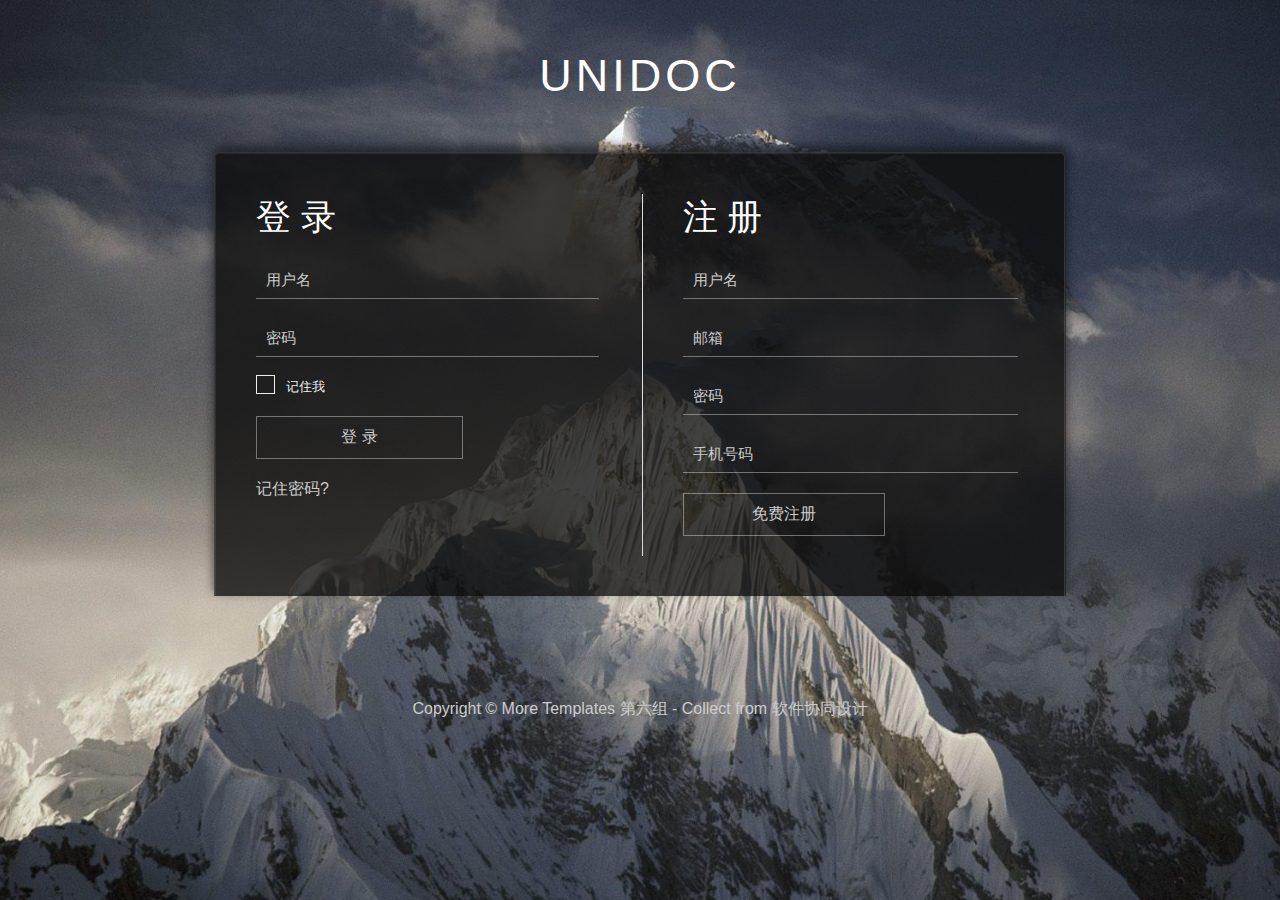
<file: web/index.html>
<!DOCTYPE html>
<html>

<!-- Head -->
<head>

    <title>登录表单</title>

    <!-- Meta-Tags -->
    <meta name="viewport" content="width=device-width, initial-scale=1">
    <meta http-equiv="Content-Type" content="text/html; charset=utf-8">

    <script type="application/x-javascript"> addEventListener("load", function () {
        setTimeout(hideURLbar, 0);
    }, false);

    function hideURLbar() {
        window.scrollTo(0, 1);
    } </script>
    <!-- //Meta-Tags -->

    <!-- Style -->
    <link rel="stylesheet" href="css/style-login.css" type="text/css" media="all">


</head>
<!-- //Head -->

<!-- Body -->
<body>

<h1>UNIDOC</h1>

<div class="container w3layouts agileits">

    <div class="login w3layouts agileits">
        <h2>登 录</h2>
        <form action="#" method="post">
            <input type="text" Name="Userame" placeholder="用户名" required="">
            <input type="password" Name="Password" placeholder="密码" required="">
        </form>
        <ul class="tick w3layouts agileits">
            <li>
                <input type="checkbox" id="brand1" value="">
                <label for="brand1"><span></span>记住我</label>
            </li>
        </ul>
        <div class="send-button w3layouts agileits">
            <form action="editor.html" method="post">
                <input type="submit" value="登 录">
            </form>
        </div>
        <a href="#">记住密码?</a>
        <div class="social-icons w3layouts agileits">

        </div>
        <div class="clear"></div>
    </div>
    <div class="copyrights">Collect from <a href="http://www.cssmoban.com/">企业网站模板</a></div>
    <div class="register w3layouts agileits">
        <h2>注 册</h2>
        <form action="#" method="post">
            <input type="text" Name="Name" placeholder="用户名" required="">
            <input type="text" Name="Email" placeholder="邮箱" required="">
            <input type="password" Name="Password" placeholder="密码" required="">
            <input type="text" Name="Phone Number" placeholder="手机号码" required="">
        </form>
        <div class="send-button w3layouts agileits">
            <form>
                <input type="submit" value="免费注册">
            </form>
        </div>
        <div class="clear"></div>
    </div>

    <div class="clear"></div>

</div>

<div class="footer w3layouts agileits">
    <p>Copyright &copy; More Templates <a href="administrators.html" target="_blank" title="模板之家">第六组</a> - Collect from
        <a href="http://www.cssmoban.com/" title="网页模板" target="_blank">软件协同设计</a></p>
</div>

</body>
<!-- //Body -->

</html>
</file>
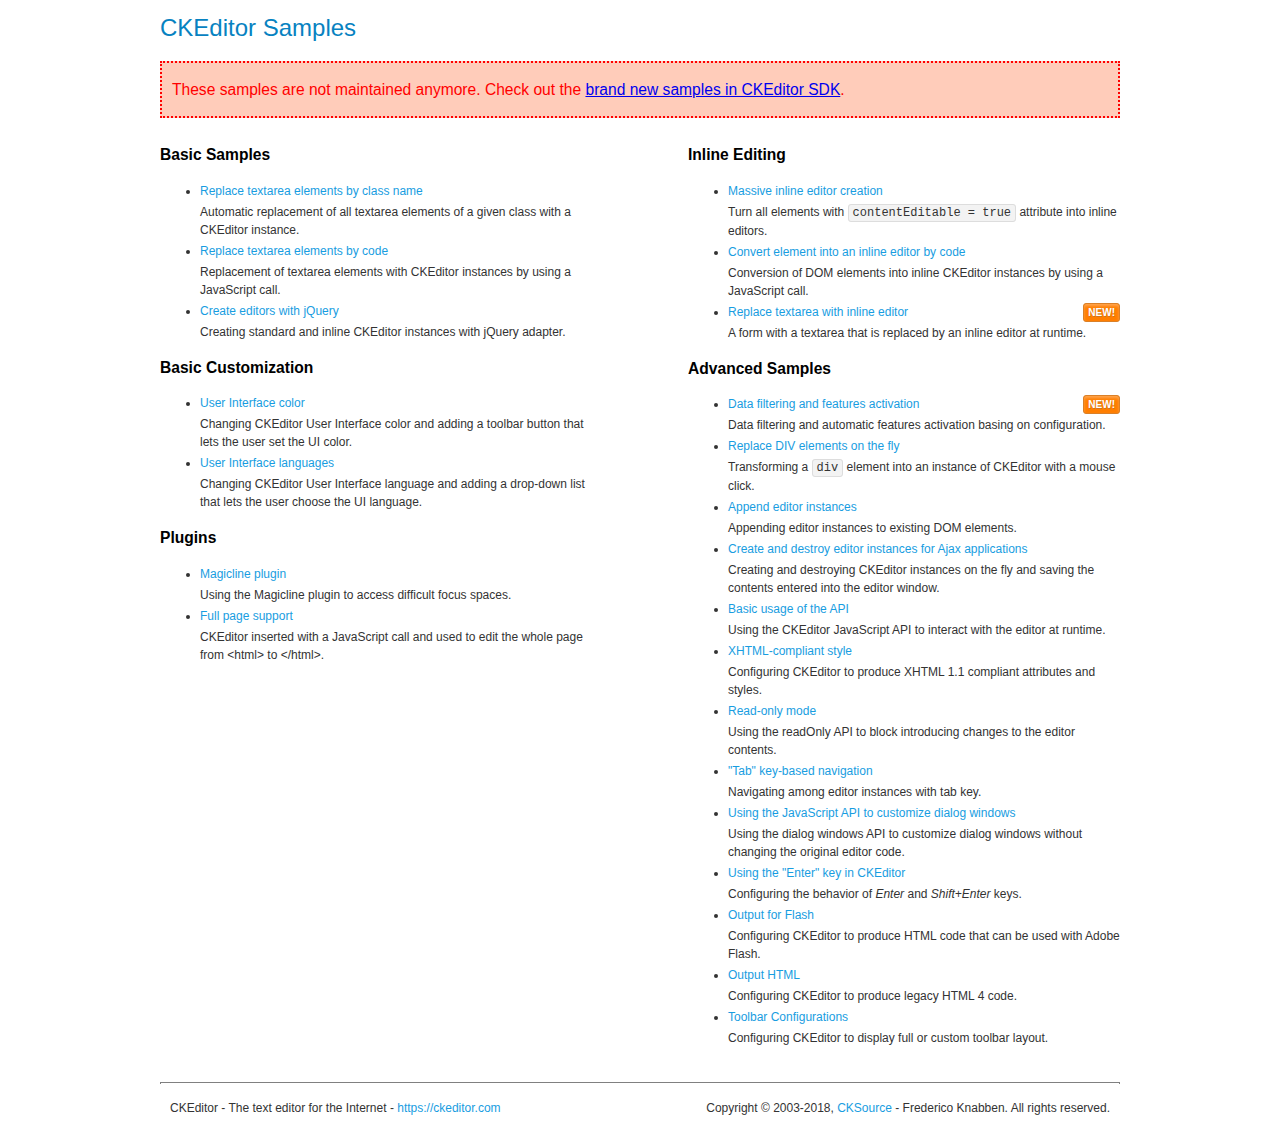
<file: web/ckeditor/samples/old/index.html>
<!DOCTYPE html>
<!--
Copyright (c) 2003-2018, CKSource - Frederico Knabben. All rights reserved.
For licensing, see LICENSE.md or https://ckeditor.com/legal/ckeditor-oss-license
-->
<html>
<head>
    <meta charset="utf-8">
    <title>CKEditor Samples</title>
    <link rel="stylesheet" href="sample.css">
</head>
<body>
<h1 class="samples">
    CKEditor Samples
</h1>
<div class="warning deprecated">
    These samples are not maintained anymore. Check out the <a href="https://sdk.ckeditor.com/">brand new samples in
    CKEditor SDK</a>.
</div>
<div class="twoColumns">
    <div class="twoColumnsLeft">
        <h2 class="samples">
            Basic Samples
        </h2>
        <dl class="samples">
            <dt><a class="samples" href="replacebyclass.html">Replace textarea elements by class name</a></dt>
            <dd>Automatic replacement of all textarea elements of a given class with a CKEditor instance.</dd>

            <dt><a class="samples" href="replacebycode.html">Replace textarea elements by code</a></dt>
            <dd>Replacement of textarea elements with CKEditor instances by using a JavaScript call.</dd>

            <dt><a class="samples" href="jquery.html">Create editors with jQuery</a></dt>
            <dd>Creating standard and inline CKEditor instances with jQuery adapter.</dd>
        </dl>

        <h2 class="samples">
            Basic Customization
        </h2>
        <dl class="samples">
            <dt><a class="samples" href="uicolor.html">User Interface color</a></dt>
            <dd>Changing CKEditor User Interface color and adding a toolbar button that lets the user set the UI
                color.
            </dd>

            <dt><a class="samples" href="uilanguages.html">User Interface languages</a></dt>
            <dd>Changing CKEditor User Interface language and adding a drop-down list that lets the user choose the UI
                language.
            </dd>
        </dl>


        <h2 class="samples">Plugins</h2>
        <dl class="samples">
            <dt><a class="samples" href="magicline/magicline.html">Magicline plugin</a></dt>
            <dd>Using the Magicline plugin to access difficult focus spaces.</dd>

            <dt><a class="samples" href="wysiwygarea/fullpage.html">Full page support</a></dt>
            <dd>CKEditor inserted with a JavaScript call and used to edit the whole page from &lt;html&gt; to &lt;/html&gt;.</dd>
        </dl>
    </div>
    <div class="twoColumnsRight">
        <h2 class="samples">
            Inline Editing
        </h2>
        <dl class="samples">
            <dt><a class="samples" href="inlineall.html">Massive inline editor creation</a></dt>
            <dd>Turn all elements with <code>contentEditable = true</code> attribute into inline editors.</dd>

            <dt><a class="samples" href="inlinebycode.html">Convert element into an inline editor by code</a></dt>
            <dd>Conversion of DOM elements into inline CKEditor instances by using a JavaScript call.</dd>

            <dt><a class="samples" href="inlinetextarea.html">Replace textarea with inline editor</a> <span class="new">New!</span>
            </dt>
            <dd>A form with a textarea that is replaced by an inline editor at runtime.</dd>


        </dl>

        <h2 class="samples">
            Advanced Samples
        </h2>
        <dl class="samples">
            <dt><a class="samples" href="datafiltering.html">Data filtering and features activation</a> <span
                    class="new">New!</span></dt>
            <dd>Data filtering and automatic features activation basing on configuration.</dd>

            <dt><a class="samples" href="divreplace.html">Replace DIV elements on the fly</a></dt>
            <dd>Transforming a <code>div</code> element into an instance of CKEditor with a mouse click.</dd>

            <dt><a class="samples" href="appendto.html">Append editor instances</a></dt>
            <dd>Appending editor instances to existing DOM elements.</dd>

            <dt><a class="samples" href="ajax.html">Create and destroy editor instances for Ajax applications</a></dt>
            <dd>Creating and destroying CKEditor instances on the fly and saving the contents entered into the editor
                window.
            </dd>

            <dt><a class="samples" href="api.html">Basic usage of the API</a></dt>
            <dd>Using the CKEditor JavaScript API to interact with the editor at runtime.</dd>

            <dt><a class="samples" href="xhtmlstyle.html">XHTML-compliant style</a></dt>
            <dd>Configuring CKEditor to produce XHTML 1.1 compliant attributes and styles.</dd>

            <dt><a class="samples" href="readonly.html">Read-only mode</a></dt>
            <dd>Using the readOnly API to block introducing changes to the editor contents.</dd>

            <dt><a class="samples" href="tabindex.html">"Tab" key-based navigation</a></dt>
            <dd>Navigating among editor instances with tab key.</dd>


            <dt><a class="samples" href="dialog/dialog.html">Using the JavaScript API to customize dialog windows</a>
            </dt>
            <dd>Using the dialog windows API to customize dialog windows without changing the original editor code.</dd>

            <dt><a class="samples" href="enterkey/enterkey.html">Using the &quot;Enter&quot; key in CKEditor</a></dt>
            <dd>Configuring the behavior of <em>Enter</em> and <em>Shift+Enter</em> keys.</dd>

            <dt><a class="samples" href="htmlwriter/outputforflash.html">Output for Flash</a></dt>
            <dd>Configuring CKEditor to produce HTML code that can be used with Adobe Flash.</dd>

            <dt><a class="samples" href="htmlwriter/outputhtml.html">Output HTML</a></dt>
            <dd>Configuring CKEditor to produce legacy HTML 4 code.</dd>

            <dt><a class="samples" href="toolbar/toolbar.html">Toolbar Configurations</a></dt>
            <dd>Configuring CKEditor to display full or custom toolbar layout.</dd>

        </dl>
    </div>
</div>
<div id="footer">
    <hr>
    <p>
        CKEditor - The text editor for the Internet - <a class="samples" href="https://ckeditor.com/">https://ckeditor.com</a>
    </p>
    <p id="copy">
        Copyright &copy; 2003-2018, <a class="samples" href="https://cksource.com/">CKSource</a> - Frederico Knabben.
        All rights reserved.
    </p>
</div>
</body>
</html>
</file>
<file: web/ckeditor/samples/old/sample.css>
/*
Copyright (c) 2003-2018, CKSource - Frederico Knabben. All rights reserved.
For licensing, see LICENSE.md or https://ckeditor.com/legal/ckeditor-oss-license
*/

html, body, h1, h2, h3, h4, h5, h6, div, span, blockquote, p, address, form, fieldset, img, ul, ol, dl, dt, dd, li, hr, table, td, th, strong, em, sup, sub, dfn, ins, del, q, cite, var, samp, code, kbd, tt, pre {
    line-height: 1.5;
}

body {
    padding: 10px 30px;
}

input, textarea, select, option, optgroup, button, td, th {
    font-size: 100%;
}

pre {
    -moz-tab-size: 4;
    tab-size: 4;
}

pre, code, kbd, samp, tt {
    font-family: monospace, monospace;
    font-size: 1em;
}

body {
    width: 960px;
    margin: 0 auto;
}

code {
    background: #f3f3f3;
    border: 1px solid #ddd;
    padding: 1px 4px;
    border-radius: 3px;
}

abbr {
    border-bottom: 1px dotted #555;
    cursor: pointer;
}

.new, .beta {
    text-transform: uppercase;
    font-size: 10px;
    font-weight: bold;
    padding: 1px 4px;
    margin: 0 0 0 5px;
    color: #fff;
    float: right;
    border-radius: 3px;
}

.new {
    background: #FF7E00;
    border: 1px solid #DA8028;
    text-shadow: 0 1px 0 #C97626;

    box-shadow: 0 2px 3px 0 #FFA54E inset;
}

.beta {
    background: #18C0DF;
    border: 1px solid #19AAD8;
    text-shadow: 0 1px 0 #048CAD;
    font-style: italic;

    box-shadow: 0 2px 3px 0 #50D4FD inset;
}

h1.samples {
    color: #0782C1;
    font-size: 200%;
    font-weight: normal;
    margin: 0;
    padding: 0;
}

h1.samples a {
    color: #0782C1;
    text-decoration: none;
    border-bottom: 1px dotted #0782C1;
}

.samples a:hover {
    border-bottom: 1px dotted #0782C1;
}

h2.samples {
    color: #000000;
    font-size: 130%;
    margin: 15px 0 0 0;
    padding: 0;
}

p, blockquote, address, form, pre, dl, h1.samples, h2.samples {
    margin-bottom: 15px;
}

ul.samples {
    margin-bottom: 15px;
}

.clear {
    clear: both;
}

fieldset {
    margin: 0;
    padding: 10px;
}

body, input, textarea {
    color: #333333;
    font-family: Arial, Helvetica, sans-serif;
}

body {
    font-size: 75%;
}

a.samples {
    color: #189DE1;
    text-decoration: none;
}

form {
    margin: 0;
    padding: 0;
}

pre.samples {
    background-color: #F7F7F7;
    border: 1px solid #D7D7D7;
    overflow: auto;
    padding: 0.25em;
    white-space: pre-wrap; /* CSS 2.1 */
    word-wrap: break-word; /* IE7 */
}

#footer {
    clear: both;
    padding-top: 10px;
}

#footer hr {
    margin: 10px 0 15px 0;
    height: 1px;
    border: solid 1px gray;
    border-bottom: none;
}

#footer p {
    margin: 0 10px 10px 10px;
    float: left;
}

#footer #copy {
    float: right;
}

#outputSample {
    width: 100%;
    table-layout: fixed;
}

#outputSample thead th {
    color: #dddddd;
    background-color: #999999;
    padding: 4px;
    white-space: nowrap;
}

#outputSample tbody th {
    vertical-align: top;
    text-align: left;
}

#outputSample pre {
    margin: 0;
    padding: 0;
}

.description {
    border: 1px dotted #B7B7B7;
    margin-bottom: 10px;
    padding: 10px 10px 0;
    overflow: hidden;
}

label {
    display: block;
    margin-bottom: 6px;
}

/**
 *	CKEditor editables are automatically set with the "cke_editable" class
 *	plus cke_editable_(inline|themed) depending on the editor type.
 */

/* Style a bit the inline editables. */
.cke_editable.cke_editable_inline {
    cursor: pointer;
}

/* Once an editable element gets focused, the "cke_focus" class is
   added to it, so we can style it differently. */
.cke_editable.cke_editable_inline.cke_focus {
    box-shadow: inset 0px 0px 20px 3px #ddd, inset 0 0 1px #000;
    outline: none;
    background: #eee;
    cursor: text;
}

/* Avoid pre-formatted overflows inline editable. */
.cke_editable_inline pre {
    white-space: pre-wrap;
    word-wrap: break-word;
}

/**
 *	Samples index styles.
 */

.twoColumns,
.twoColumnsLeft,
.twoColumnsRight {
    overflow: hidden;
}

.twoColumnsLeft,
.twoColumnsRight {
    width: 45%;
}

.twoColumnsLeft {
    float: left;
}

.twoColumnsRight {
    float: right;
}

dl.samples {
    padding: 0 0 0 40px;
}

dl.samples > dt {
    display: list-item;
    list-style-type: disc;
    list-style-position: outside;
    margin: 0 0 3px;
}

dl.samples > dd {
    margin: 0 0 3px;
}

.warning {
    color: #ff0000;
    background-color: #FFCCBA;
    border: 2px dotted #ff0000;
    padding: 15px 10px;
    margin: 10px 0;
}

.warning.deprecated {
    font-size: 1.3em;
}

/* Used on inline samples */

blockquote {
    font-style: italic;
    font-family: Georgia, Times, "Times New Roman", serif;
    padding: 2px 0;
    border-style: solid;
    border-color: #ccc;
    border-width: 0;
}

.cke_contents_ltr blockquote {
    padding-left: 20px;
    padding-right: 8px;
    border-left-width: 5px;
}

.cke_contents_rtl blockquote {
    padding-left: 8px;
    padding-right: 20px;
    border-right-width: 5px;
}

img.right {
    border: 1px solid #ccc;
    float: right;
    margin-left: 15px;
    padding: 5px;
}

img.left {
    border: 1px solid #ccc;
    float: left;
    margin-right: 15px;
    padding: 5px;
}

.marker {
    background-color: Yellow;
}
</file>
<file: web/css/style-login.css>
/*-- Reset Code --*/

html, body, div, span, applet, object, iframe, h1, h2, h3, h4, h5, h6, p, blockquote, pre, a, abbr, acronym, address, big, cite, code, del, dfn, em, img, ins, kbd, q, s, samp, small, strike, strong, sub, sup, tt, var, b, u, i, dl, dt, dd, ol, nav ul, nav li, fieldset, form, label, legend, table, caption, tbody, tfoot, thead, tr, th, td, article, aside, canvas, details, embed, figure, figcaption, footer, header, hgroup, menu, nav, output, ruby, section, summary, time, mark, audio, video {
    margin: 0;
    padding: 0;
    border: 0;
    font-size: 100%;
    font: inherit;
    vertical-align: baseline;
}

article, aside, details, figcaption, figure, footer, header, hgroup, menu, nav, section {
    display: block;
}

ol, ul {
    list-style: none;
    padding: 0;
    margin: 0;
}

blockquote, q {
    quotes: none;
}

blockquote:before, blockquote:after, q:before, q:after {
    content: '';
    content: none;
}

table {
    border-collapse: collapse;
    border-spacing: 0;
}

a {
    text-decoration: none;
}

.txt-rt {
    text-align: right;
}

.txt-lt {
    text-align: left;
}

.txt-center {
    text-align: center;
}

.float-rt {
    float: right;
}

.float-lt {
    float: left;
}

.clear {
    clear: both;
}

.pos-relative {
    position: relative;
}

.pos-absolute {
    position: absolute;
}

.vertical-base {
    vertical-align: baseline;
}

.vertical-top {
    vertical-align: top;
}

.underline {
    padding-bottom: 3px;
    border-bottom: 1px solid #eee;
}

nav.vertical ul li {
    display: block;
}

nav.horizontal ul li {
    display: inline-block;
}

img {
    max-width: 100%;
}

/*-- Reset Code --*/

/*-- Index-Page-Styling --*/

body {
    font-family: 'Roboto', sans-serif;
    text-align: center;
    background: url("../images/background.jpg");
    background-repeat: no-repeat;
    background-attachment: fixed;
    background-position: center;
    background-size: cover;
    -webkit-background-size: cover;
    -moz-background-size: cover;
    -o-background-size: cover;
}

body a {
    transition: 0.5s all;
    -webkit-transition: 0.5s all;
    -moz-transition: 0.5s all;
    -o-transition: 0.5s all;
    -ms-transition: 0.5s all;
    text-decoration: none;
}

h1 {
    font-size: 45px;
    font-weight: 500;
    letter-spacing: 4px;
    margin: 60px 0;
    color: #FFFFFF;
}

.container {
    width: 50%;
    margin: 0 auto;
    padding: 40px;
    background-color: rgba(10, 10, 10, 0.77);
    border: 2px ridge rgba(238, 238, 238, 0.13);
    border-radius: 5px;
    -moz-box-shadow: 0 -5px 10px 1px rgba(16, 16, 16, 0.57);
    -webkit-box-shadow: 0 -5px 10px 1px rgba(16, 16, 16, 0.57);
    box-shadow: 0 -5px 10px 1px rgba(16, 16, 16, 0.57);
    border-bottom: none;
    border-bottom-left-radius: initial;
    border-bottom-right-radius: initial;
}

.login {
    width: 45%;
    float: left;
    text-align: left;
    padding-right: 40px;
}

::-webkit-input-placeholder {
    color: #CCC;
}

:-moz-placeholder {
    color: #CCC;
}

::-moz-placeholder {
    color: #CCC;
}

:-ms-input-placeholder {
    color: #CCC;
}

h2 {
    font-size: 35px;
    text-align: left;
    color: #FFF;
    font-weight: 100;
    margin-bottom: 20px;
}

ul.tick {
    float: left;
    list-style: none;
    display: inline-block;
    width: 100%;
    margin-bottom: 20px;
}

ul.tick li input[type="checkbox"] {
    display: none;
}

ul.tick li input[type="checkbox"] + label {
    position: relative;
    padding-left: 30px;
    border: #F0F8FF;
    display: inline-block;
    font-size: 13px;
    color: #EEE;
}

ul.tick li input[type="checkbox"] + label span:first-child {
    width: 17px;
    height: 17px;
    display: inline-block;
    border: 1px solid #EEE;
    position: absolute;
    top: -3px;
    left: 0;
    bottom: 4px;
}

ul.tick li input[type="checkbox"]:checked + label span:first-child:before {
    content: "";
    background: url(../images/tick.png) no-repeat;
    position: absolute;
    left: 3px;
    top: 3px;
    font-size: 10px;
    width: 10px;
    height: 10px;
}

.social-icons {
    margin-top: 20px;
    text-align: center;
}

.social-icons p {
    color: #CCC;
    margin-bottom: 15px;
}

.social-icons ul li {
    float: left;
    width: 32.9%;
}

.copyrights {
    text-indent: -9999px;
    height: 0;
    line-height: 0;
    font-size: 0;
    overflow: hidden;
}

li.twt {
    margin: 0 2px;
}

.social-icons ul li a {
    display: block;
}

.social-icons ul li a span {
    vertical-align: middle;
    color: #fff;
    font-size: 15px;
}

.social-icons ul li span.icons {
    background: url("../images/i1.png") no-repeat center;
    width: 30px;
    height: 30px;
    display: inline-block;
}

.social-icons ul li.weixin span.icons {
    background: url("../images/weixin.png") no-repeat;
    background-size: 100%;
}

.social-icons ul li.qq span.icons {
    background: url("../images/QQ.png") no-repeat;
    background-size: 100%;
}

.social-icons ul li.weibo span.icons {
    /*--w3layouts--*/
    /*--agileits--*/
    background: url("../images/weibo.png") no-repeat;
    background-size: 100%;
}

.social-icons ul li a:hover span.icons {
    transform: rotatey(360deg);
    -webkit-transform: rotatey(360deg);
    -o-transform: rotatey(360deg);
    -moz-transform: rotatey(360deg);
    -ms-transform: rotatey(360deg);
    transition: .5s all;
}

input[type="text"], input[type="password"] {
    width: 93.4%;
    margin-bottom: 20px;
    padding: 10px;
    float: left;
    background-color: transparent;
    border: none;
    font-size: 15px;
    border-bottom: 1px solid rgba(238, 238, 238, 0.41);
    outline: none;
    color: #FFF;
}

.send-button {
    margin-bottom: 20px;
}

.send-button input[type="submit"] {
    width: 60%;
    padding: 10px 0;
    font-size: 16px;
    font-weight: 100;
    background-color: transparent;
    color: #CCC;
    border: 1px solid rgba(238, 238, 238, 0.41);
    border-width: thin;
    cursor: pointer;
    outline: none;
    transition: 0.5s all;
    -webkit-transition: 0.5s all;
    -moz-transition: 0.5s all;
    -o-transition: 0.5s all;
    -ms-transition: 0.5s all;
    text-decoration: none;
}

/*--w3layouts--*/
/*--agileits--*/
.send-button input[type="submit"]:hover {
    background-color: #000;
    border: 1px solid #FFF;
    color: #FFF;
    transition: 0.5s all;
    -webkit-transition: 0.5s all;
    -moz-transition: 0.5s all;
    -o-transition: 0.5s all;
    -ms-transition: 0.5s all;
    text-decoration: none;
}

.login a {
    color: #CCC;
}

.login a:hover {
    color: #FFF;
}

.register {
    width: 44%;
    float: left;
    border-left: 1px solid #DDD;
    padding-left: 40px;
    text-align: left;
}

.register p {
    color: #CCC;
    margin-bottom: 10px;
}

.register p a {
    color: #CCC;
}

.register p a:hover {
    color: #FFF;
}

.footer {
    text-align: center;
    margin: 100px 20px 20px;
}

.footer p {
    color: #CCC;
    line-height: 25px;
    /*--w3layouts--*/
    /*--agileits--*/
}

.footer a {
    color: #CCC;
    text-decoration: none;
}

.footer a:hover {
    color: #FFF;
}

/*-- Index-Page-Styling --*/

/*--- Responsive Code ---*/

@media screen and (max-width: 1920px) {
    h1 {
        margin: 100px 0;
    }
}

@media screen and (max-width: 1600px) {
    h1 {
        margin: 60px 0;
    }
}

@media screen and (max-width: 1440px) {
    .container {
        width: 53%;
    }
}

@media screen and (max-width: 1366px) {
    h1 {
        margin: 50px 0;
    }

    .container {
        width: 57%;
    }

    /*--w3layouts--*/
    /*--agileits--*/
}

@media screen and (max-width: 1280px) {
    .container {
        width: 60%;
    }
}

@media screen and (max-width: 1024px) {
    .container {
        width: 76%;
    }
}

@media screen and (max-width: 966px) {
    .container {
        width: 80%;
    }

    .footer {
        margin: 50px 20px 20px;
    }
}

@media screen and (max-width: 853px) {
    .login {
        padding-right: 36px;
    }

    .register {
        padding-left: 36px;
    }

    .social-icons ul li {
        width: 32.8%;
    }

    .register p {
        font-size: 14px;
    }
}

@media screen and (max-width: 800px) {
    h1 {
        font-size: 43px;
    }

    .login {
        padding-right: 35px;
    }

    .register {
        padding-left: 34px;
    }

    .social-icons ul li span.icons {
        width: 28px;
    }
}

@media screen and (max-width: 768px) {
    .container {
        width: 85%;
    }

    .register p {
        font-size: 13.8px;
    }
}

@media screen and (max-width: 736px) {
    h1 {
        font-size: 40px;
    }

    .container {
        width: 87%;
        padding: 35px;
    }

    .login {
        padding-right: 34px;
    }

    .register {
        padding-left: 33px;
    }

    .social-icons ul li a span {
        font-size: 14px;
    }

    .register p {
        font-size: 13.2px;
    }
}

@media screen and (max-width: 667px) {
    h1 {
        font-size: 35px;
        letter-spacing: 3px;
    }

    .container {
        width: 55%;
        padding: 50px;
    }

    .login {
        padding: 0;
        width: 100%;
        margin-bottom: 50px;
    }

    .register {
        padding: 40px 0 0 0;
        width: 100%;
        border: none;
        border-top: 1px solid #DDD;
    }
}

@media screen and (max-width: 603px) {
    h1 {
        letter-spacing: 2px;
    }
}

@media screen and (max-width: 568px) {
    h1 {
        letter-spacing: 1px;
        margin: 30px 0;
    }

    .container {
        width: 60%;
        padding: 40px;
    }
}

@media screen and (max-width: 533px) {
    h1 {
        font-size: 32px;
    }
}

@media screen and (max-width: 480px) {
    .container {
        width: 70%;
        padding: 35px;
    }

    .send-button input[type="submit"] {
        width: 50%;
        padding: 8px 0;
    }
}

@media screen and (max-width: 414px) {
    h1 {
        font-size: 30px;
    }

    .container {
        width: 75%;
        padding: 25px;
    }

    .login {
        margin-bottom: 30px;
    }

    h2 {
        font-size: 30px;
        margin-bottom: 15px;
    }

    .register {
        padding: 30px 0 0 0;
    }

    .footer p {
        font-size: 14px;
    }
}

@media screen and (max-width: 384px) {
    h1 {
        letter-spacing: 0px;
    }
}

@media screen and (max-width: 375px) {
    .social-icons ul li span.icons {
        width: 27px;
    }

    .register p {
        font-size: 13px;
        line-height: 23px;
    }
}

@media screen and (max-width: 360px) {
    .container {
        width: 80%;
        padding: 20px;
    }
}

@media screen and (max-width: 320px) {
    .social-icons ul li {
        width: 32.7%;
    }

    .social-icons ul li span.icons {
        width: 25px;
    }

    .social-icons ul li a span {
        font-size: 12.4px;
    }
}

/*--- Responsive Code ---*/
</file>
